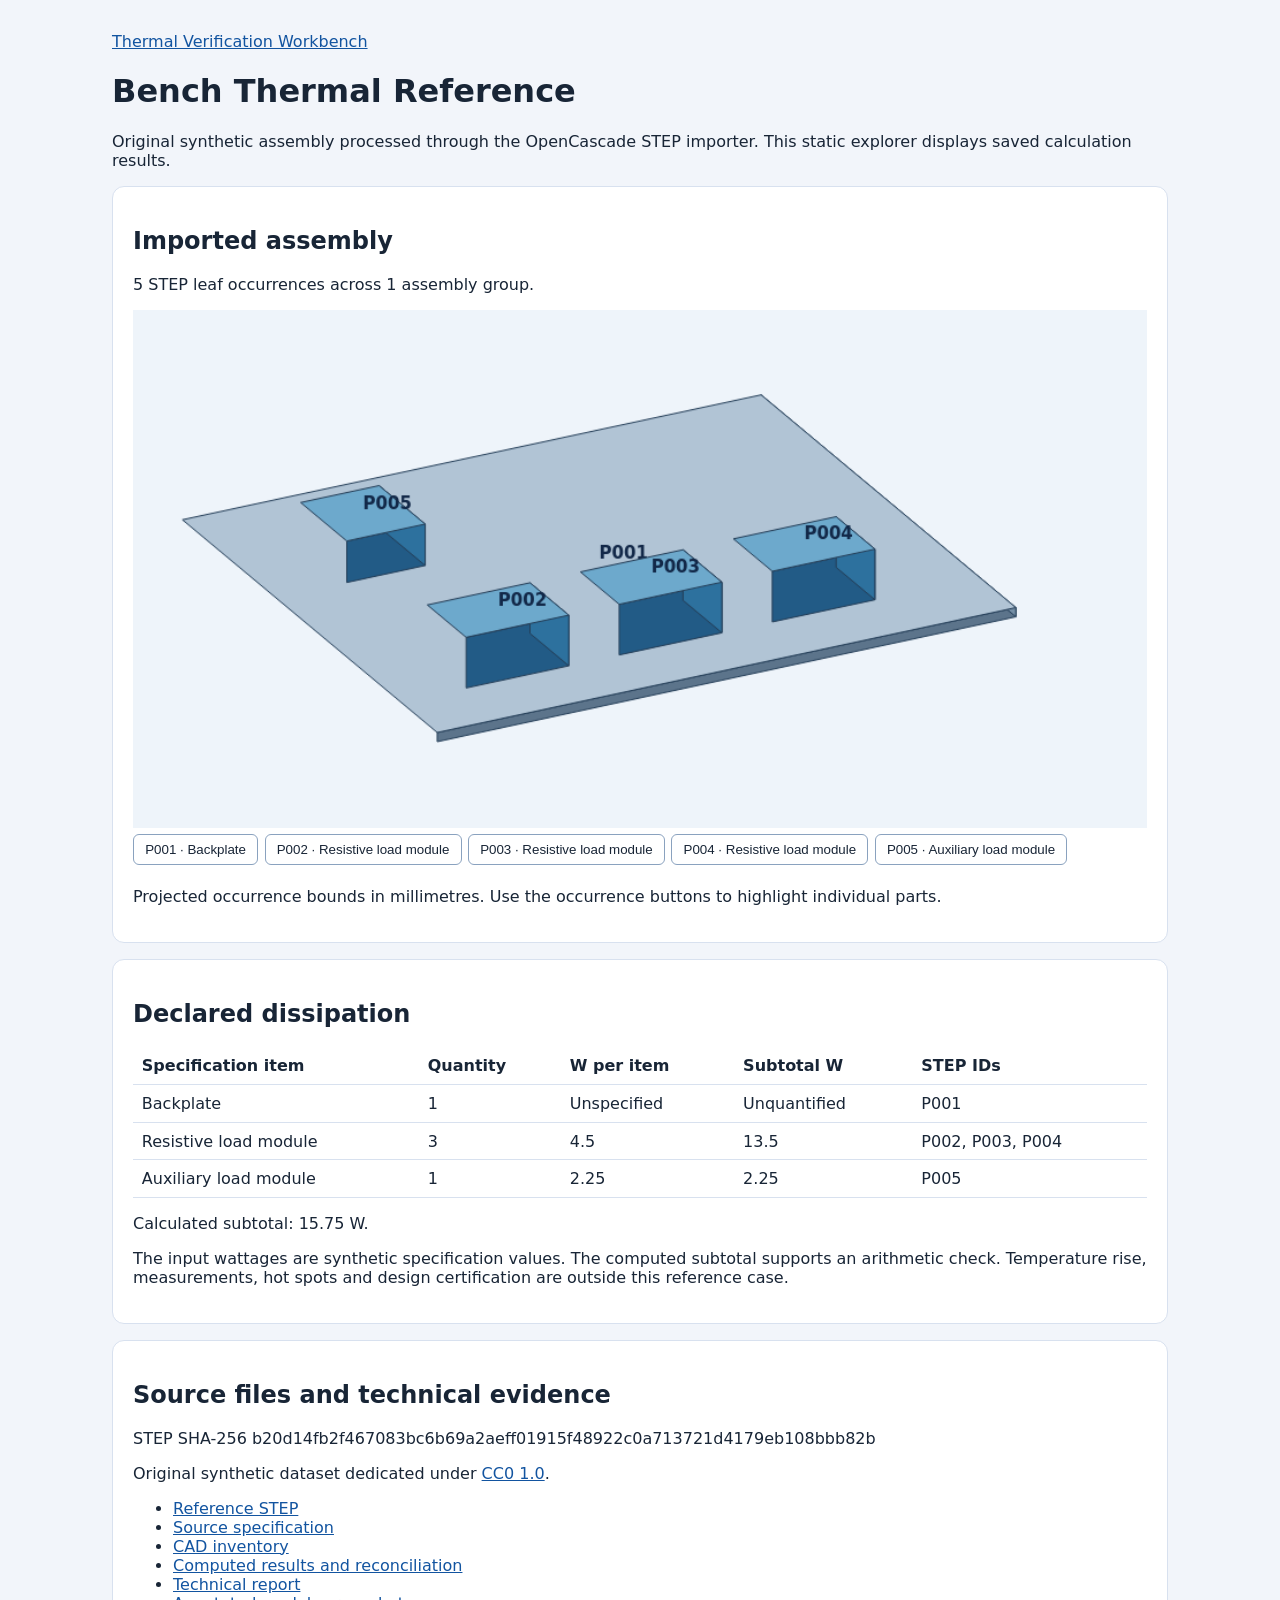
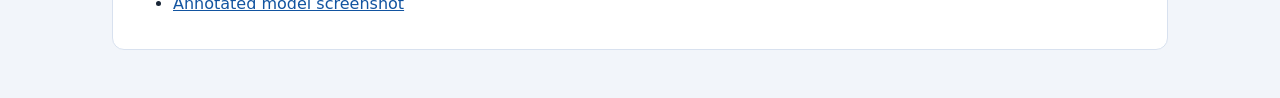
<file: reference/index.html>
<!doctype html>
<html lang="en"><meta charset="utf-8"><meta name="viewport" content="width=device-width,initial-scale=1">
<title>Bench Thermal Reference | Studio Showcase</title>
<style>
body{font:16px system-ui;color:#182536;background:#f2f5fa;margin:0}main{max-width:66rem;margin:auto;padding:2rem 1.25rem}a{color:#1254a0}article{background:white;padding:1.25rem;border:1px solid #d8e1ef;border-radius:12px;margin:1rem 0}canvas{width:100%;height:auto;background:#eef4fa;display:block}button{margin:.35rem .4rem .35rem 0;padding:.45rem .7rem;background:#fff;color:#182536;border:1px solid #8aa2bf;border-radius:6px}button[aria-pressed=true]{background:#174981;color:white}table{width:100%;border-collapse:collapse}th,td{text-align:left;padding:.55rem;border-bottom:1px solid #d8e1ef}.table{overflow:auto}
</style>
<main>
<a href="../">Thermal Verification Workbench</a>
<h1>Bench Thermal Reference</h1>
<p>Original synthetic assembly processed through the OpenCascade STEP importer. This static explorer displays saved calculation results.</p>
<article><h2>Imported assembly</h2><p id="counts" aria-live="polite">Loading saved inventory…</p>
<canvas id="view" width="880" height="450" role="img" aria-label="Projected STEP-derived occurrence bounds"></canvas>
<div id="parts" aria-label="Select a CAD occurrence"></div><p id="detail" aria-live="polite"></p>
<p>Projected occurrence bounds in millimetres. Use the occurrence buttons to highlight individual parts.</p></article>
<article><h2>Declared dissipation</h2><div class="table"><table><thead><tr><th>Specification item</th><th>Quantity</th><th>W per item</th><th>Subtotal W</th><th>STEP IDs</th></tr></thead><tbody id="rows"></tbody></table></div>
<p id="subtotal"></p><p>The input wattages are synthetic specification values. The computed subtotal supports an arithmetic check. Temperature rise, measurements, hot spots and design certification are outside this reference case.</p></article>
<article><h2>Source files and technical evidence</h2><p id="hash"></p><p>Original synthetic dataset dedicated under <a href="https://creativecommons.org/publicdomain/zero/1.0/">CC0 1.0</a>.</p>
<ul><li><a href="reference.step" download>Reference STEP</a></li><li><a href="specification.json">Source specification</a></li><li><a href="inventory.json">CAD inventory</a></li><li><a href="results.json">Computed results and reconciliation</a></li><li><a href="technical-report.html">Technical report</a></li><li><a href="annotated-view.jpg">Annotated model screenshot</a></li></ul></article>
</main><script>
const byId = id => document.getElementById(id);
const canvas = byId('view');
const ctx = canvas.getContext('2d');
const point = (x,y,z) => [264+1.62*(x-.65*y),375-.88*y-.35*x-2*z];
function draw(parts, selected) {
  ctx.clearRect(0,0,canvas.width,canvas.height);
  for (const p of parts) {
    const [x,y,z,X,Y,Z] = p.bbox_mm;
    const v = [[x,y,z],[X,y,z],[X,Y,z],[x,Y,z],[x,y,Z],[X,y,Z],[X,Y,Z],[x,Y,Z]].map(a=>point(...a));
    for (const [n, face] of [[0,[0,1,5,4]],[1,[1,2,6,5]],[2,[4,5,6,7]]]) {
      ctx.beginPath();
      face.forEach((i,j)=>j ? ctx.lineTo(...v[i]) : ctx.moveTo(...v[i]));
      ctx.closePath();
      const palette = p===selected ? ['#b45b15','#cf7622','#f5aa50'] : p.step_label==='Backplate' ? ['#5c748b','#7690a7','#b1c4d5'] : ['#225b86','#2d719e','#6da9cc'];
      ctx.fillStyle=palette[n]; ctx.fill(); ctx.strokeStyle='#243e58'; ctx.stroke();
    }
    ctx.font='bold 15px system-ui'; ctx.fillStyle='#122848';
    ctx.fillText(p.part_id,...point((x+X)/2,(y+Y)/2,Z+2));
  }
}
fetch('results.json').then(r=>{if(!r.ok)throw Error('Results unavailable'); return r.json()}).then(data=>{
  const parts=data.cad.parts;
  byId('counts').textContent=parts.length+' STEP leaf occurrences across '+data.cad.assembly_branch_count+' assembly group.';
  byId('hash').textContent='STEP SHA-256 '+data.source_step_sha256;
  for(const row of data.reconciliation){
    const tr=byId('rows').insertRow();
    for(const value of [row.label,row.quantity,row.loss_each_W??'Unspecified',row.subtotal_W??'Unquantified',row.cad_ids.join(', ')]) tr.insertCell().textContent=value;
  }
  byId('subtotal').textContent='Calculated subtotal: '+data.declared_loss_subtotal_W.toFixed(2)+' W.';
  for(const p of parts){
    const button=document.createElement('button');
    button.textContent=p.part_id+' · '+p.step_label;
    button.setAttribute('aria-pressed','false');
    button.onclick=()=>{
      for(const b of byId('parts').children)b.setAttribute('aria-pressed',String(b===button));
      draw(parts,p);
      byId('detail').textContent=p.part_id+' dimensions: '+p.dimensions_axis_aligned_mm.join(' × ')+' mm.';
    };
    byId('parts').append(button);
  }
  draw(parts,null);
}).catch(err=>{byId('counts').textContent=err.message;});
</script></html>
</file>
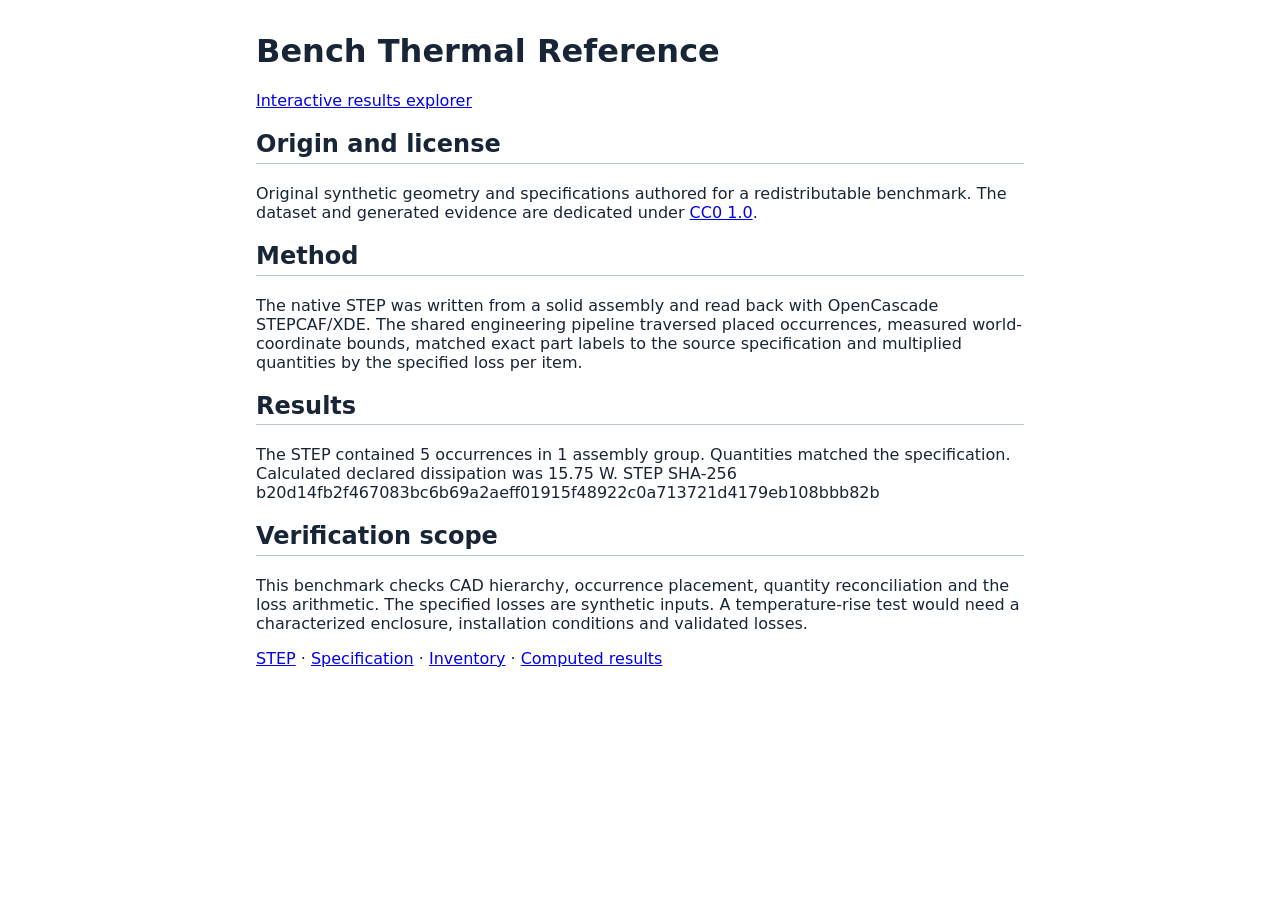
<file: reference/technical-report.html>
<!doctype html><html lang="en"><meta charset="utf-8"><meta name="viewport" content="width=device-width"><title>Bench Thermal Reference technical report</title>
<style>body{font:16px system-ui;max-width:48rem;margin:2rem auto;padding:0 1rem;color:#182536}h2{border-bottom:1px solid #b6c4d4;padding-bottom:.3rem}</style>
<h1>Bench Thermal Reference</h1>
<p><a href="./">Interactive results explorer</a></p>
<h2>Origin and license</h2><p>Original synthetic geometry and specifications authored for a redistributable benchmark. The dataset and generated evidence are dedicated under <a href="https://creativecommons.org/publicdomain/zero/1.0/">CC0 1.0</a>.</p>
<h2>Method</h2><p>The native STEP was written from a solid assembly and read back with OpenCascade STEPCAF/XDE. The shared engineering pipeline traversed placed occurrences, measured world-coordinate bounds, matched exact part labels to the source specification and multiplied quantities by the specified loss per item.</p>
<h2>Results</h2><div id="out">Loading saved results…</div>
<h2>Verification scope</h2><p>This benchmark checks CAD hierarchy, occurrence placement, quantity reconciliation and the loss arithmetic. The specified losses are synthetic inputs. A temperature-rise test would need a characterized enclosure, installation conditions and validated losses.</p>
<p><a href="reference.step">STEP</a> · <a href="specification.json">Specification</a> · <a href="inventory.json">Inventory</a> · <a href="results.json">Computed results</a></p>
<script>fetch('results.json').then(r=>r.json()).then(d=>{const out=document.getElementById('out');out.textContent='The STEP contained '+d.cad.step_leaf_instances+' occurrences in '+d.cad.assembly_branch_count+' assembly group. Quantities matched the specification. Calculated declared dissipation was '+d.declared_loss_subtotal_W.toFixed(2)+' W. STEP SHA-256 '+d.source_step_sha256;});</script></html>
</file>
